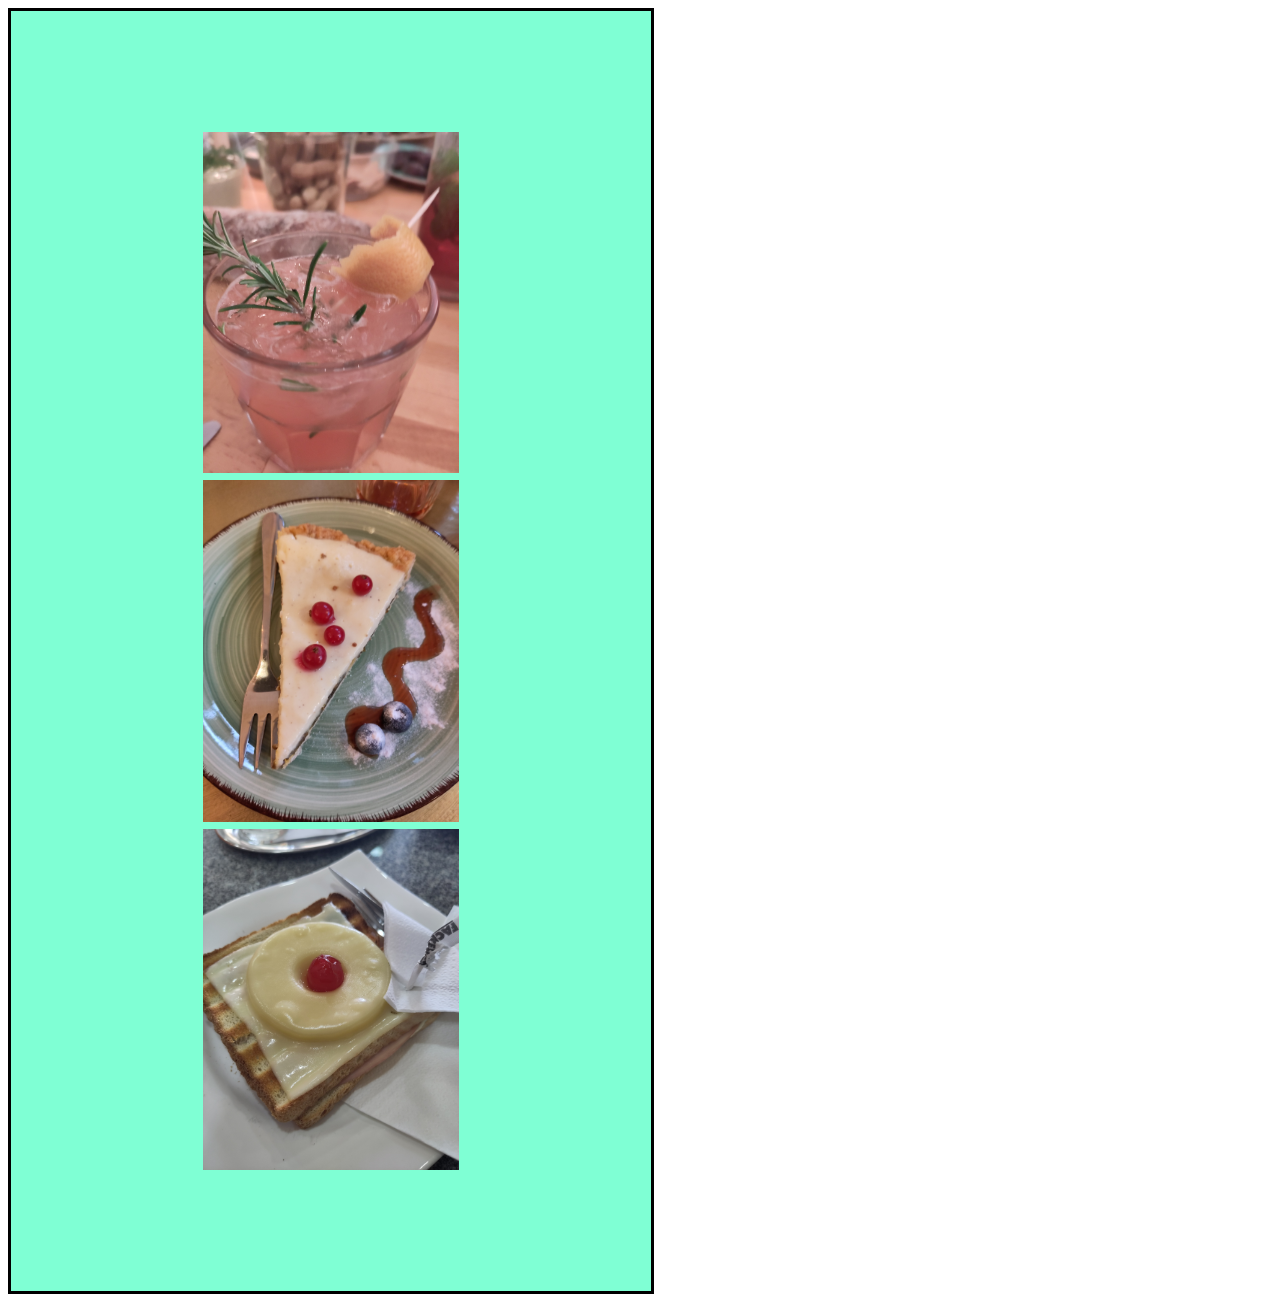
<file: Flexbox/index.html>
<!DOCTYPE html>
<html lang="en">
<head>
    <meta charset="UTF-8">
    <meta http-equiv="X-UA-Compatible" content="IE=edge">
    <meta name="viewport" content="width=device-width, initial-scale=1.0">
    <title>Document</title>
    <link rel="stylesheet" href="style.css">
</head>
<body>
    <div class="app">
        <div>
            <img class="img" src="img/drink.jpg">
        </div>
        <div>
            <img class="img" src="img/kuchen.jpg">
    </div>
    <img class="img" src="img/IMG_20221230_111716.jpg">
</div>

</body>
</html>
</file>
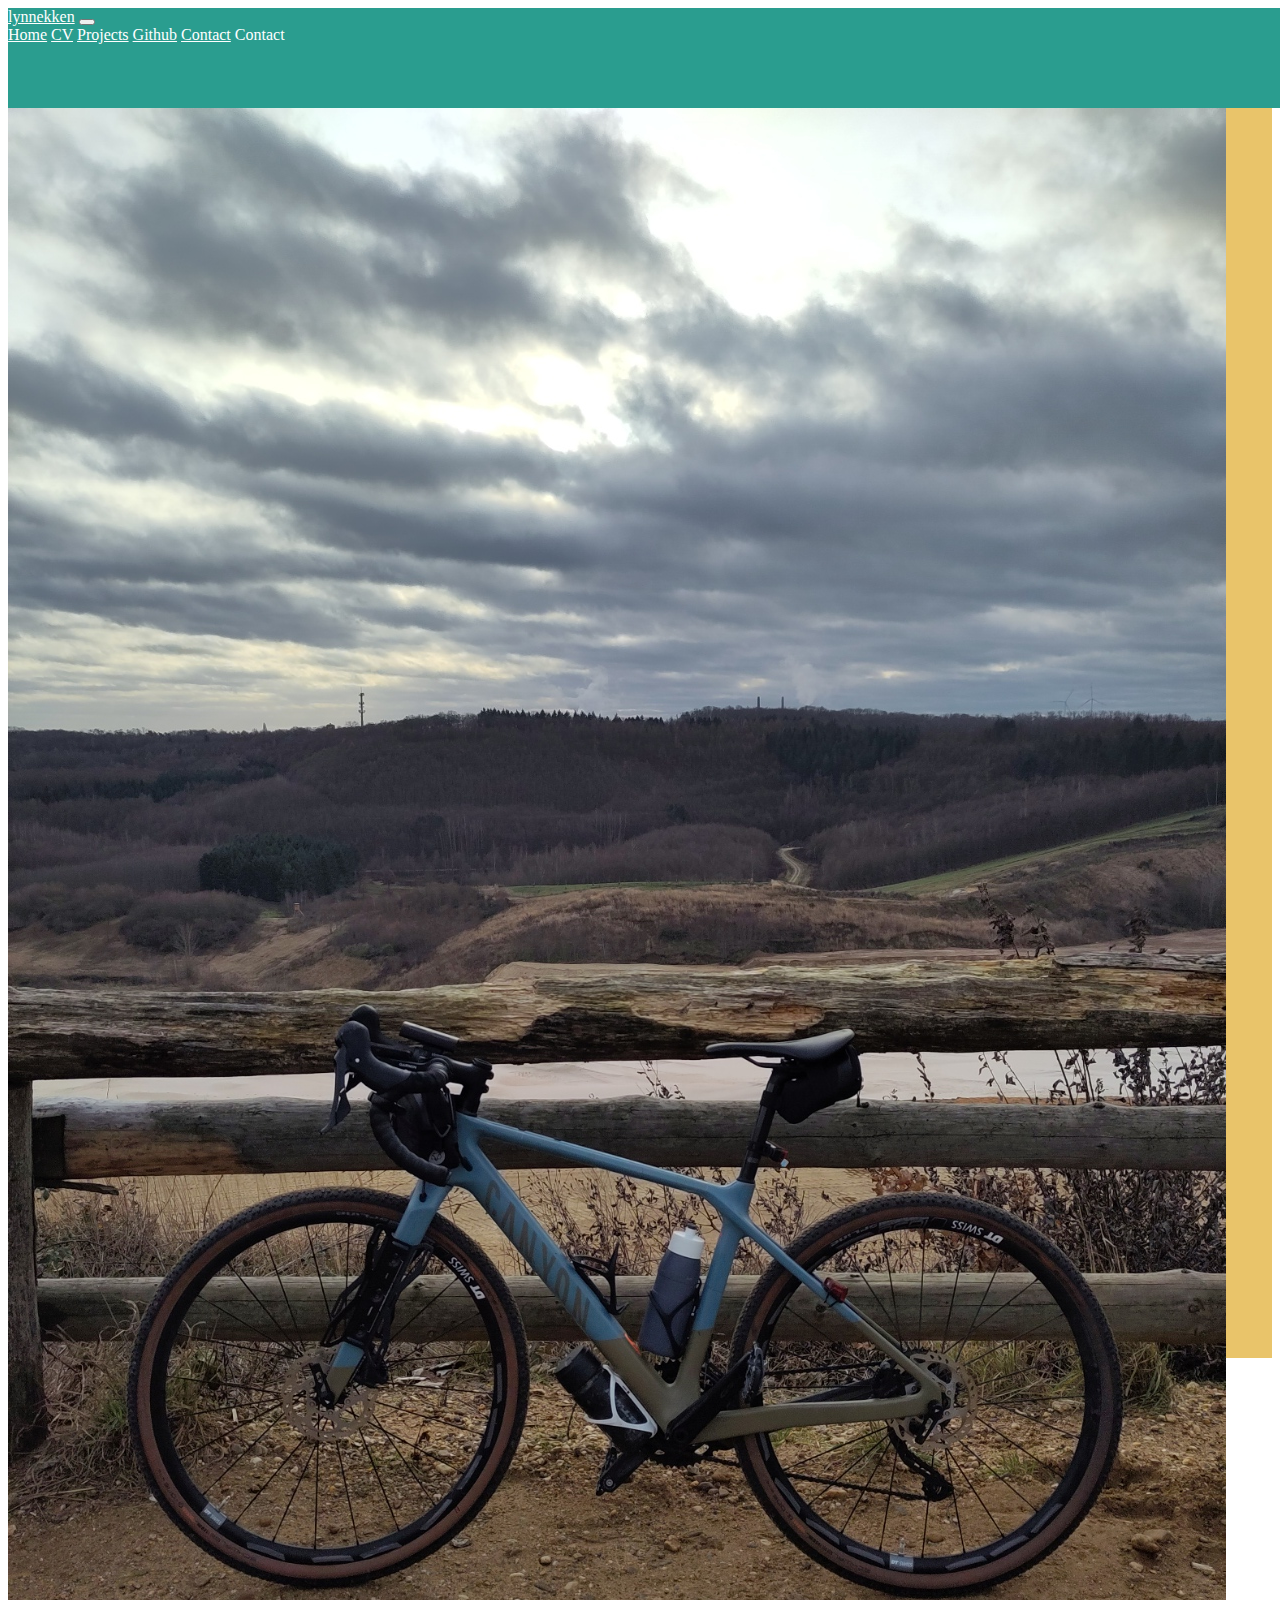
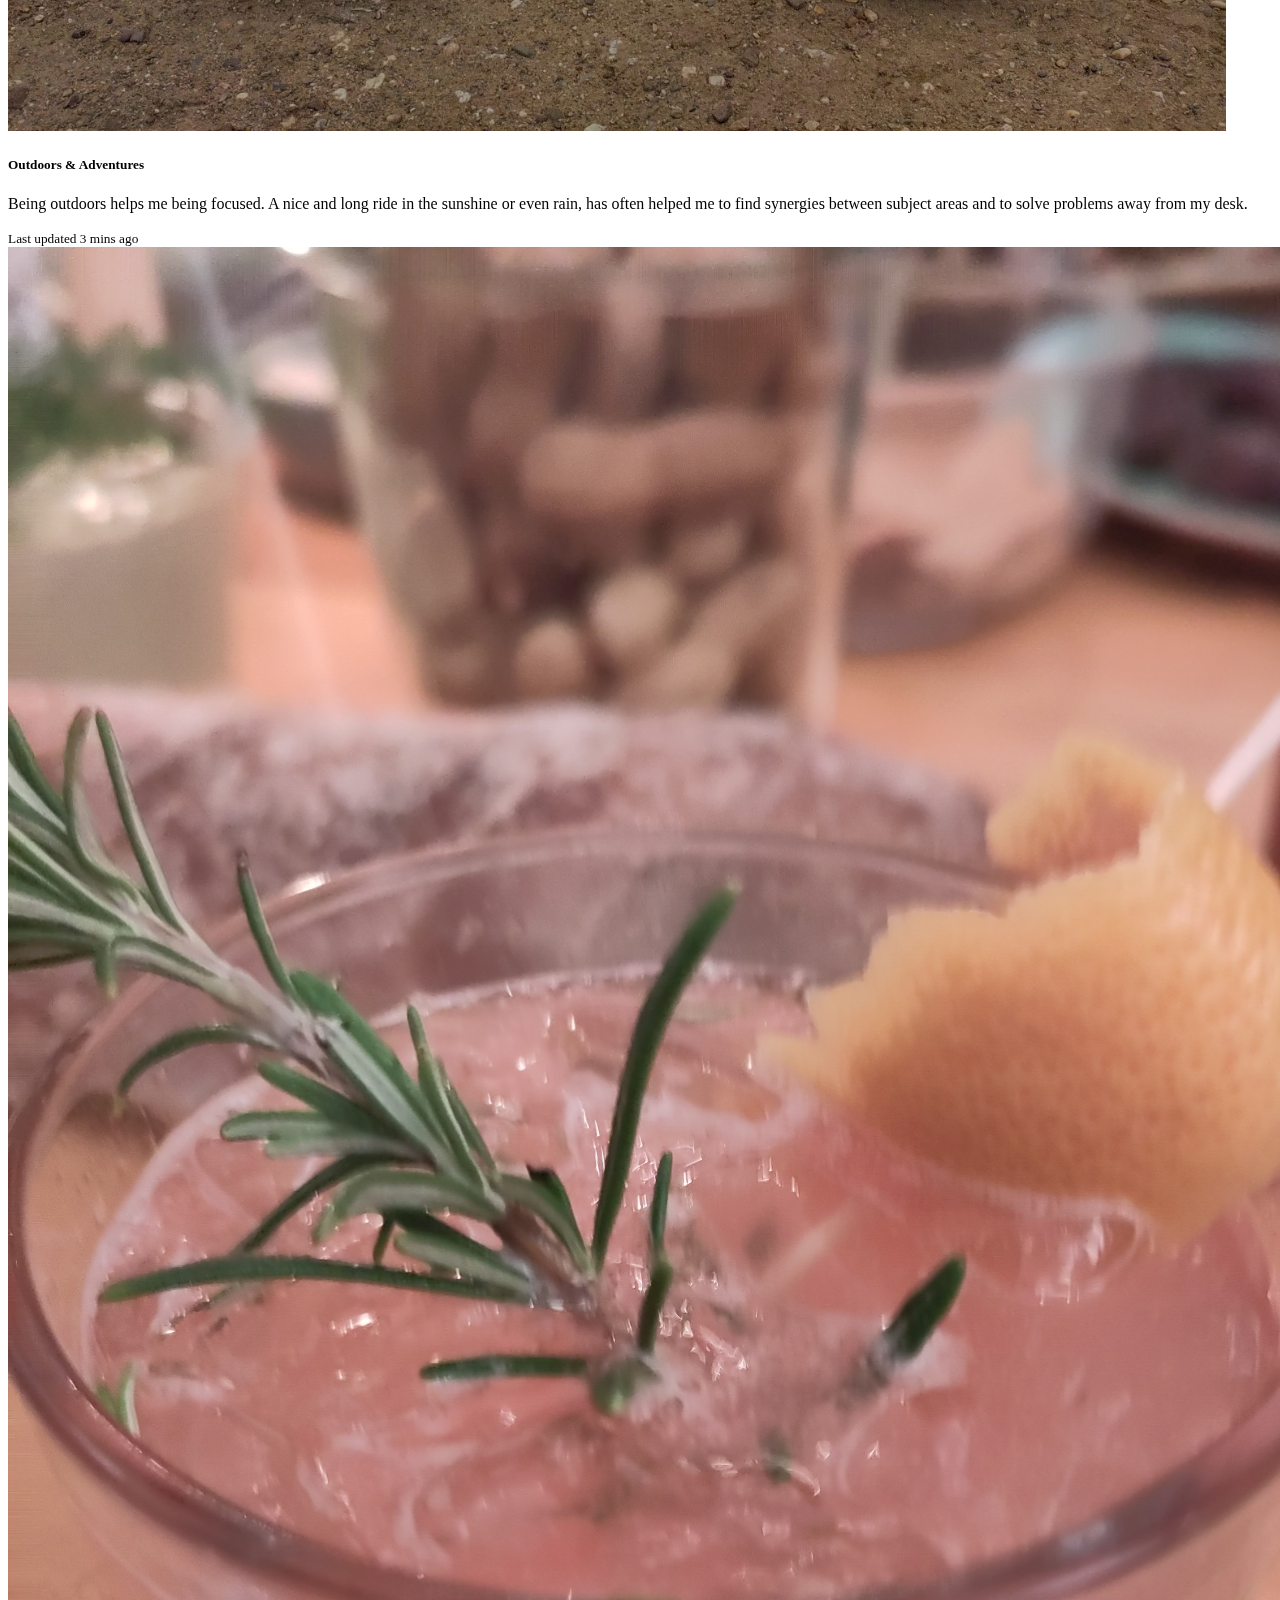
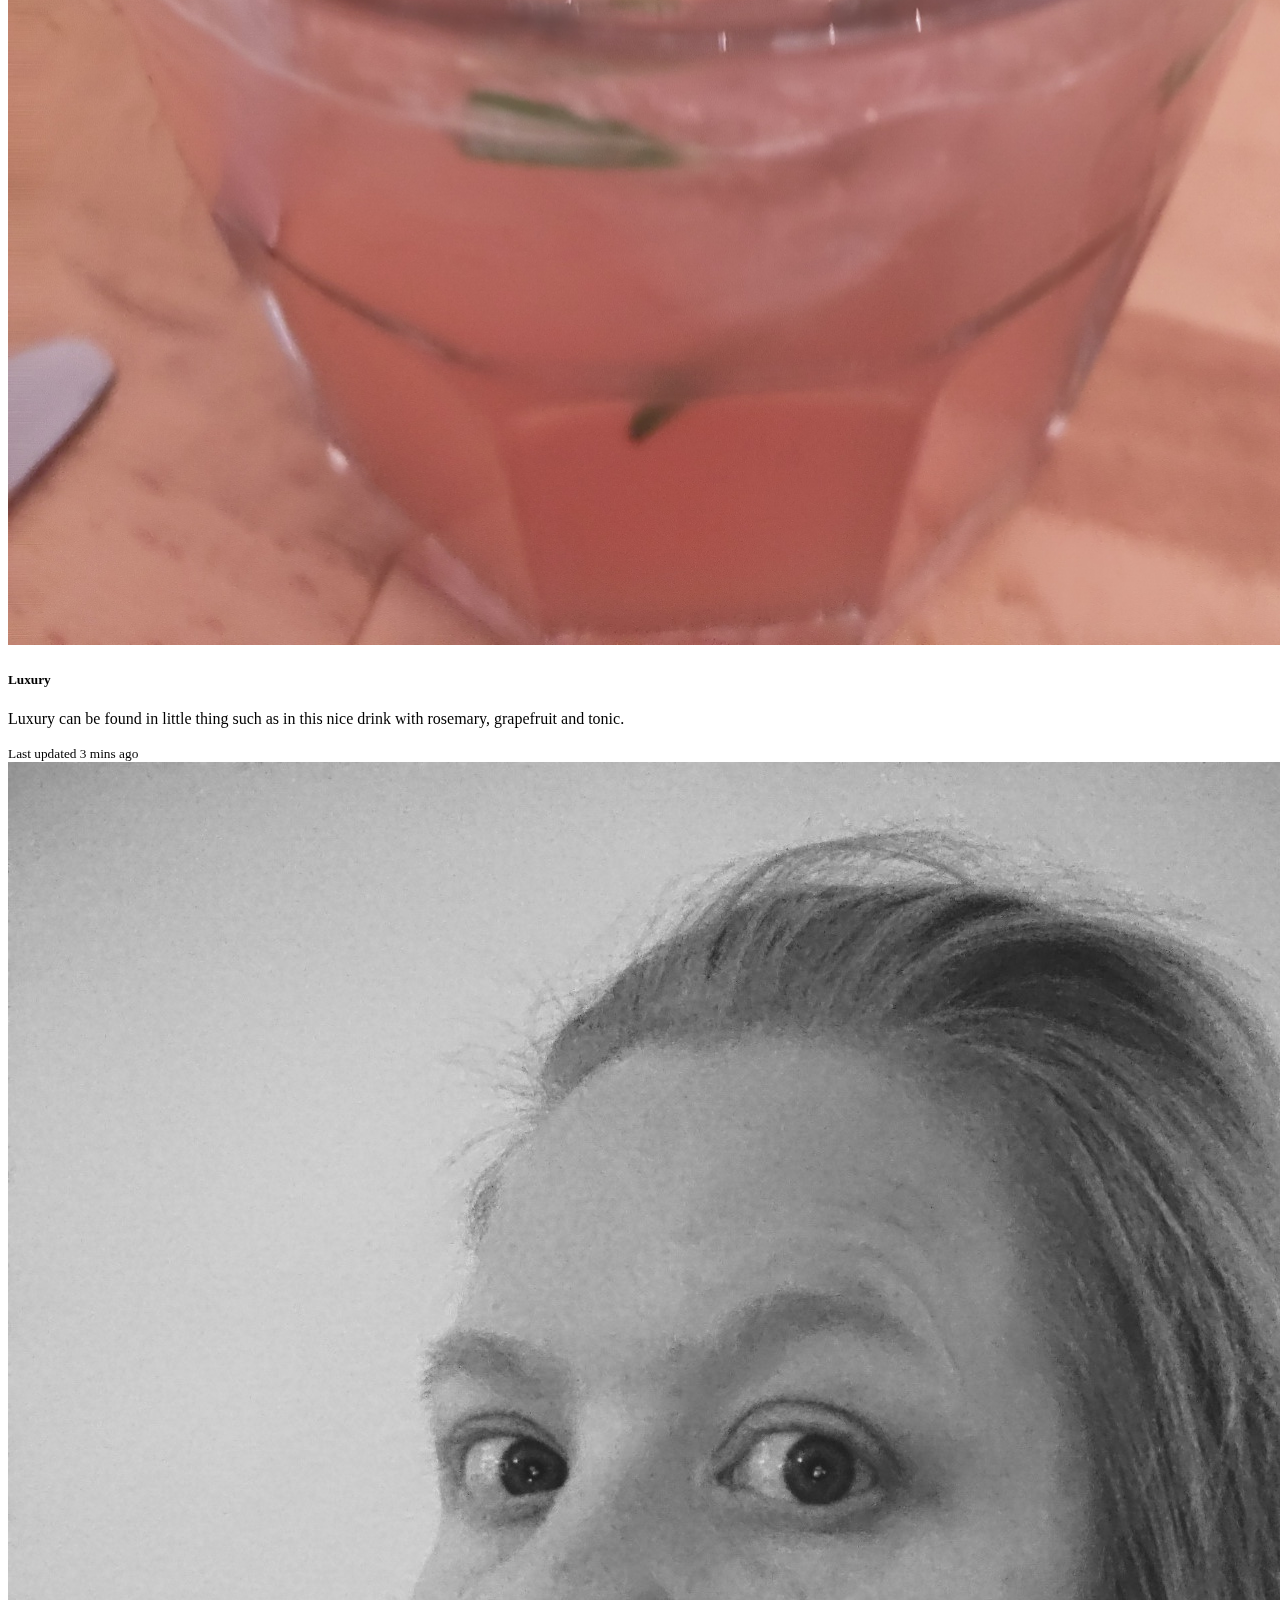
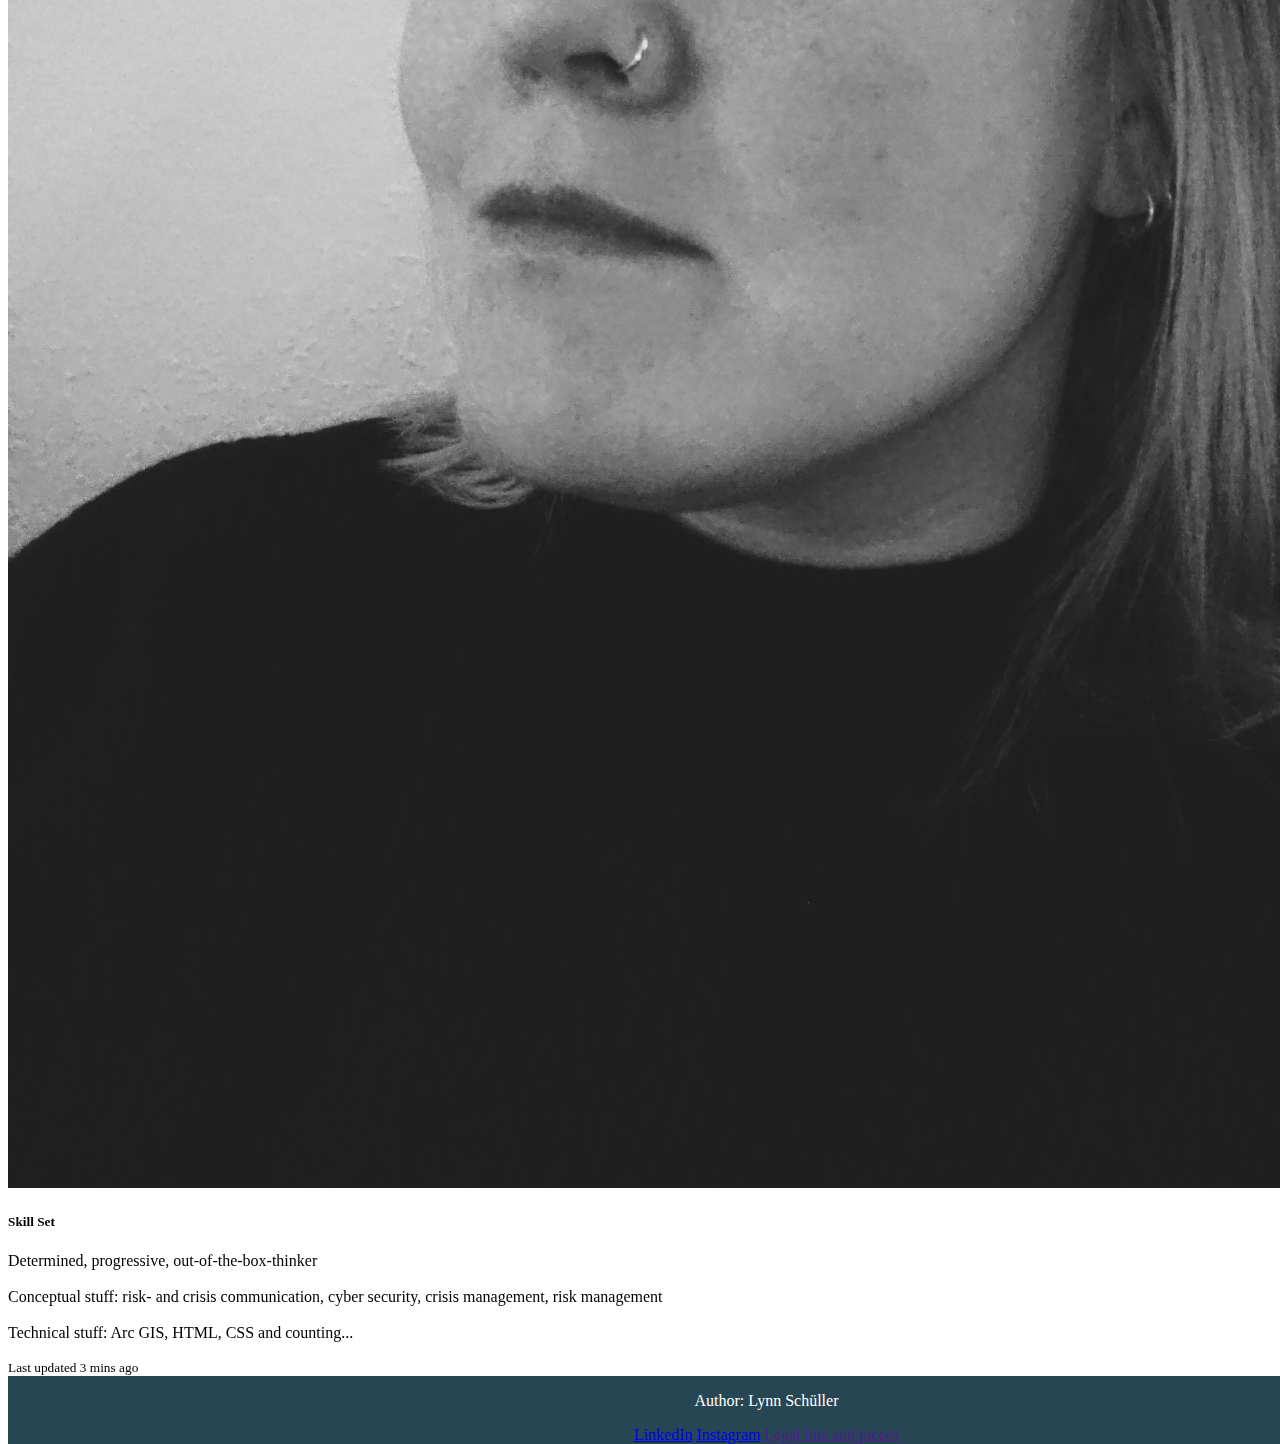
<file: Zusatz - Eine eigene Seite/index.html>
<!doctype html>
<html lang="en">
  <head>
    <meta charset="utf-8">
    <meta name="viewport" content="width=device-width, initial-scale=1">
    <title>Lynn Schüller</title>
    <link href="https://cdn.jsdelivr.net/npm/bootstrap@5.3.0-alpha1/dist/css/bootstrap.min.css" rel="stylesheet" integrity="sha384-GLhlTQ8iRABdZLl6O3oVMWSktQOp6b7In1Zl3/Jr59b6EGGoI1aFkw7cmDA6j6gD" crossorigin="anonymous">
    <link rel="stylesheet" href="style.css">
  </head>
  <body>
    <div class="container">
      <div class="navigation">
      <nav class="navbar navbar-expand-lg     bg-body-tertiary">
        <div class="container-fluid">
          <a class="navbar-brand" href="#">lynnekken</a>
          <button class="navbar-toggler" type="button" data-bs-toggle="collapse" data-bs-target="#navbarNavAltMarkup" aria-controls="navbarNavAltMarkup" aria-expanded="false" aria-label="Toggle navigation">
            <span class="navbar-toggler-icon"></span>
          </button>
          <div class="collapse navbar-collapse" id="navbarNavAltMarkup">
            <div class="navbar-nav">
              <a class="nav-link active" aria-current="page" href="#">Home</a>
              <a class="nav-link" href="#">CV</a>
              <a class="nav-link" href="#">Projects</a>
              <a class="nav-link" href="#">Github</a>
              <a class="nav-link" href="#">Contact</a>
              <a class="nav-link">Contact</a>
           </div>
          </div>
        </div>
      </nav>
    </div>
    
    
    <div class="card-group">
      <div class="card">
        <img src="img/rad.jpg" class="card-img-top" alt="Bike">
        <div class="card-body">
          <h5 class="card-title">Outdoors & Adventures</h5>
          <p class="card-text">Being outdoors helps me being focused. A nice and long ride in the sunshine or even rain, has often helped me to find synergies between subject areas and to solve problems away from my desk. </p>
        </div>
        <div class="card-footer">
          <small class="text-muted">Last updated 3 mins ago</small>
        </div>
      </div>
      <div class="card">
        <img src="img/drink.jpg" class="card-img-top" alt="Drink">
        <div class="card-body">
          <h5 class="card-title">Luxury</h5>
          <p class="card-text">Luxury can be found in little thing such as in this nice  drink with rosemary, grapefruit and tonic.</p>
        </div>
        <div class="card-footer">
          <small class="text-muted">Last updated 3 mins ago</small>
        </div>
      </div>
      <div class="card">
        <img src="img/Selfie bw1.jpg" class="card-img-top" alt="Selfie">
        <div class="card-body">
          <h5 class="card-title">Skill Set</h5>
          <p class="card-text">Determined, progressive, out-of-the-box-thinker <br><br> Conceptual stuff: risk- and crisis communication, cyber security, crisis management, risk management <br> <br>
            Technical stuff: Arc GIS, HTML, CSS and counting... 
          </p>
        </div>
        <div class="card-footer">
          <small class="text-muted">Last updated 3 mins ago</small>
        </div>
      </div>
    </div>
    <div class="footer">
      <footer>
        <p>Author: Lynn Schüller</p>
        <a href="https://www.linkedin.com/in/lynn-schüller-1b8b12115">LinkedIn</a>
        <a href="https://www.instagram.com/lynnekken">Instagram</a>
        <a href="">Legal bits and pieces</a>
      </footer>


    </div>








    </div>
    

    <script src="https://cdn.jsdelivr.net/npm/bootstrap@5.3.0-alpha1/dist/js/bootstrap.bundle.min.js" integrity="sha384-w76AqPfDkMBDXo30jS1Sgez6pr3x5MlQ1ZAGC+nuZB+EYdgRZgiwxhTBTkF7CXvN" crossorigin="anonymous"></script>
  </body>
</html>
</file>
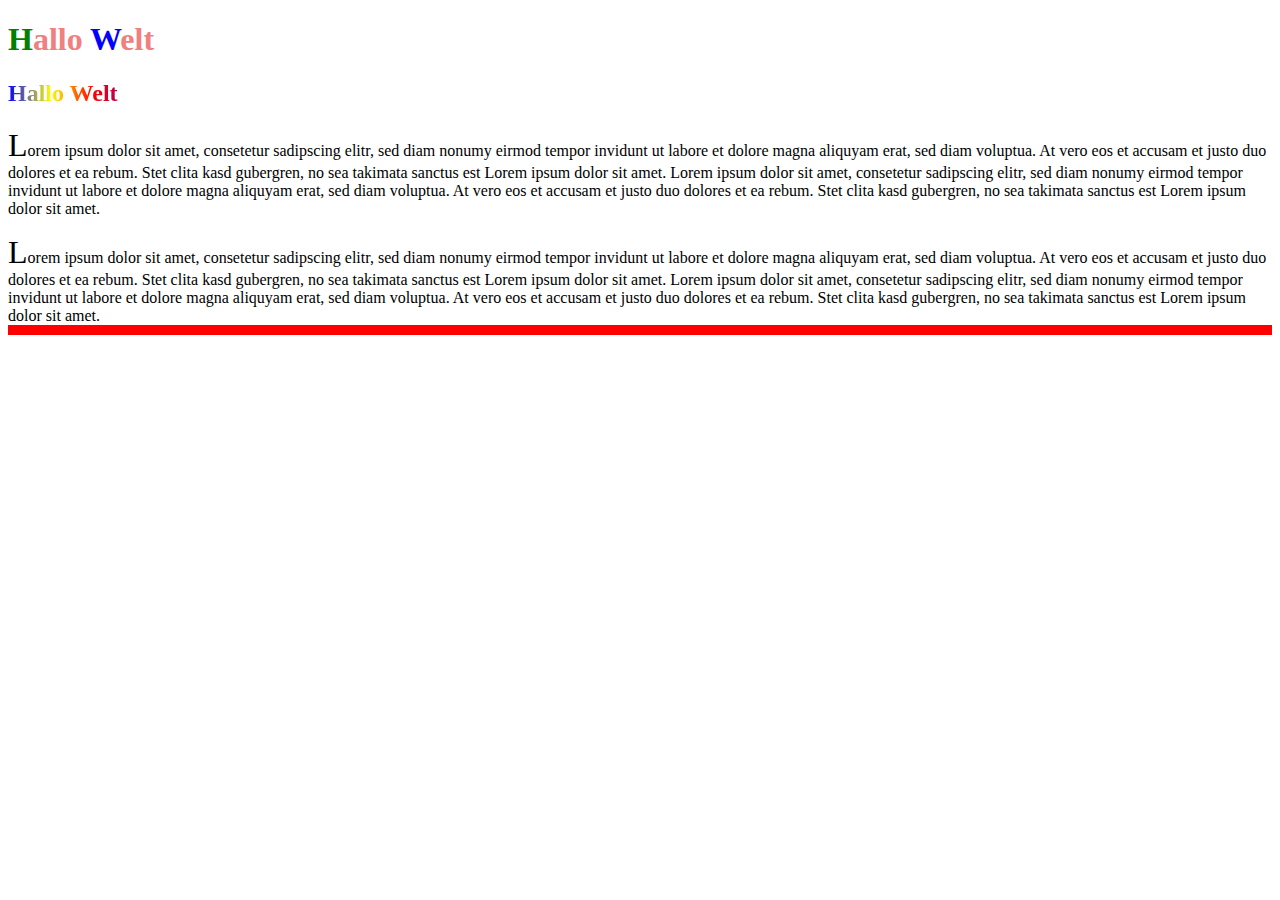
<file: 02 - CSS-HTML/Aufgabe 1 - Einfaches CSS/index.html>
<!DOCTYPE html>
<html lang="en">
<head>
    <meta charset="UTF-8">
    <meta http-equiv="X-UA-Compatible" content="IE=edge">
    <meta name="viewport" content="width=device-width, initial-scale=1.0">
    <title>Document</title>
    <link rel="stylesheet" href="style.css">
</head>
<body>
  <!-- Aufgabe 1.1 -->
  <h1 class="first-heading"><span class="first-heading-span">H</span>allo <span class="first-heading-span2">W</span>elt</h1>
  <!-- Aufgabe 1.2 -->
  <h2 class="second-heading">Hallo Welt</h2>
  <!-- Aufgabe 1.3/1.4 -->
  <p class="paragraph-one">
    Lorem ipsum dolor sit amet, consetetur sadipscing elitr, sed diam nonumy eirmod tempor invidunt ut labore et dolore magna aliquyam erat, sed diam voluptua. At vero eos et accusam et justo duo dolores et ea rebum. Stet clita kasd gubergren, no sea takimata sanctus est Lorem ipsum dolor sit amet. Lorem ipsum dolor sit amet, consetetur sadipscing elitr, sed diam nonumy eirmod tempor invidunt ut labore et dolore magna aliquyam erat, sed diam voluptua. At vero eos et accusam et justo duo dolores et ea rebum. Stet clita kasd gubergren, no sea takimata sanctus est Lorem ipsum dolor sit amet.
  </p>
  <p class="paragraph-two">
    Lorem ipsum dolor sit amet, consetetur sadipscing elitr, sed diam nonumy eirmod tempor invidunt ut labore et dolore magna aliquyam erat, sed diam voluptua. At vero eos et accusam et justo duo dolores et ea rebum. Stet clita kasd gubergren, no sea takimata sanctus est Lorem ipsum dolor sit amet. Lorem ipsum dolor sit amet, consetetur sadipscing elitr, sed diam nonumy eirmod tempor invidunt ut labore et dolore magna aliquyam erat, sed diam voluptua. At vero eos et accusam et justo duo dolores et ea rebum. Stet clita kasd gubergren, no sea takimata sanctus est Lorem ipsum dolor sit amet.
  </p>
</body>
</html>
</file>
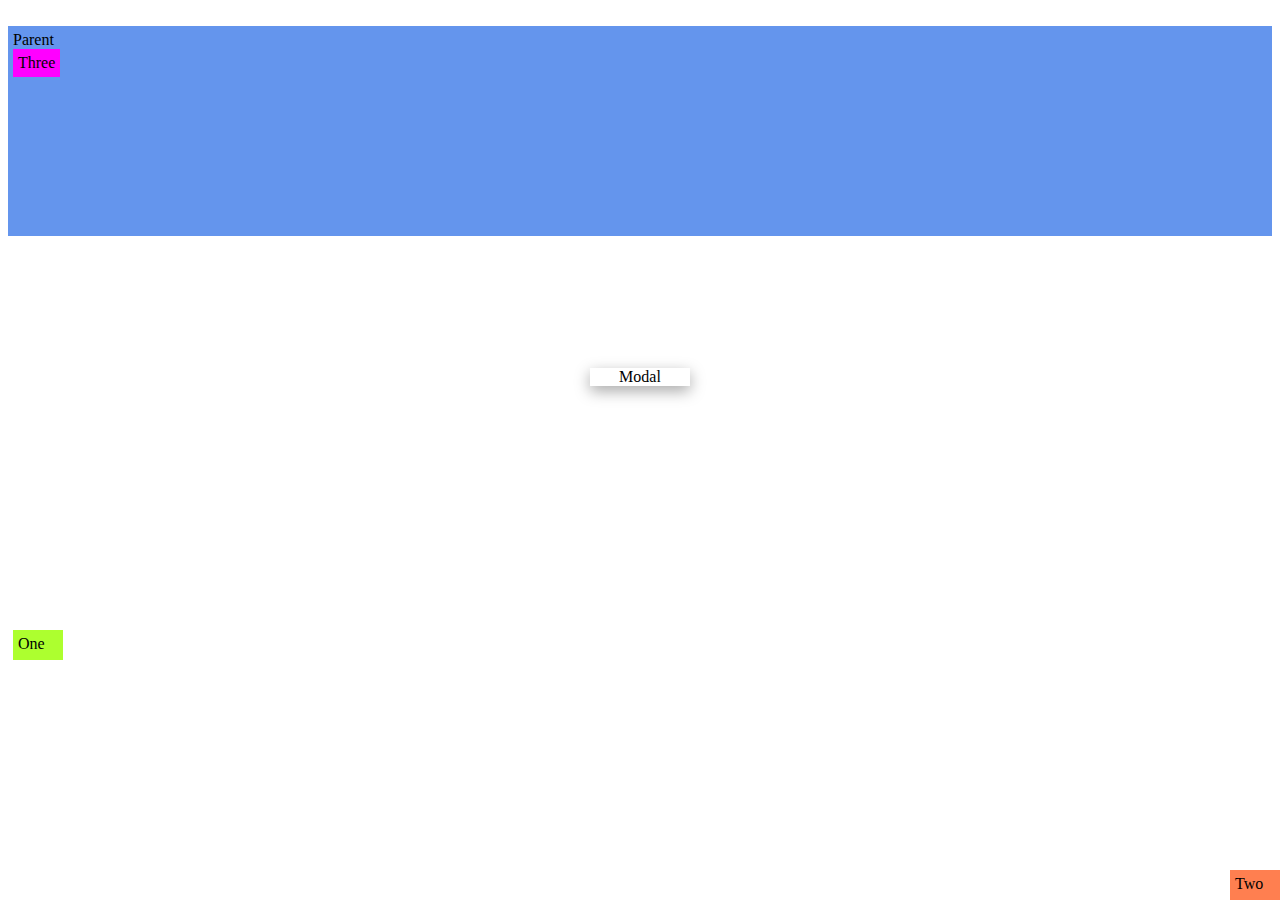
<file: 02 - CSS-HTML/Aufgabe 2 - Position/index.html>
<!DOCTYPE html>
<html lang="en">
<head>
    <meta charset="UTF-8">
    <meta http-equiv="X-UA-Compatible" content="IE=edge">
    <meta name="viewport" content="width=device-width, initial-scale=1.0">
    <title>Document</title>
    <link rel="stylesheet" href="style.css">
</head>
<body>
    <div class="modal">Modal</div>
    <div class="parent">
        Parent
        <div class="child-one child">One</div>
        <div class="child-two child">Two</div>
        <div class="child-three child">Three</div>
    </div>
</body>
</html>
</file>
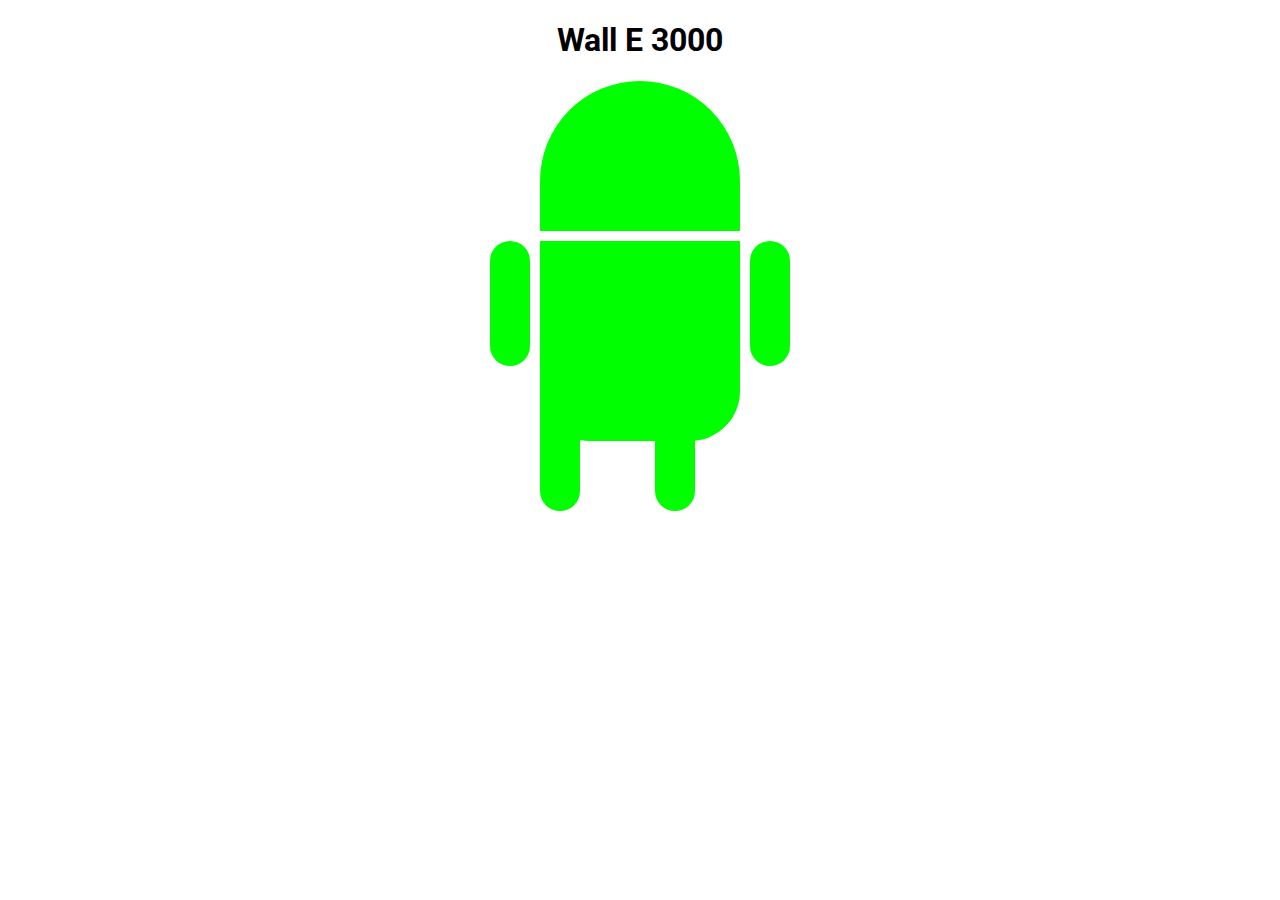
<file: 02 - CSS-HTML/Aufgabe 4 - Robotfriend/index.html>
<!DOCTYPE html>
<html>
<head>
	<title>RoboPage</title>
	<link rel="stylesheet" type="text/css" href="style.css">
	<link href="https://fonts.googleapis.com/css?family=Roboto" rel="stylesheet">
</head>
<body>
	<h1>Wall E 3000</h1>
	<div class="robots">
		<div class="android"> 
			<div class="head"> 
				<div class="eyes"> 
					<div class="left_eye"></div> 
					<div class="right_eye"></div>
				</div> 
			</div> 
			<div class="upper_body"> 
				<div class="left_arm"></div>
				<div class="torso"></div>
				<div class="right_arm"></div>
			</div> 
			<div class="lower_body"> 
				<div class="right_leg"></div>
				<div class="left_leg"></div> 
			</div> 
		</div>
	</div>
</body>
</html>
</file>
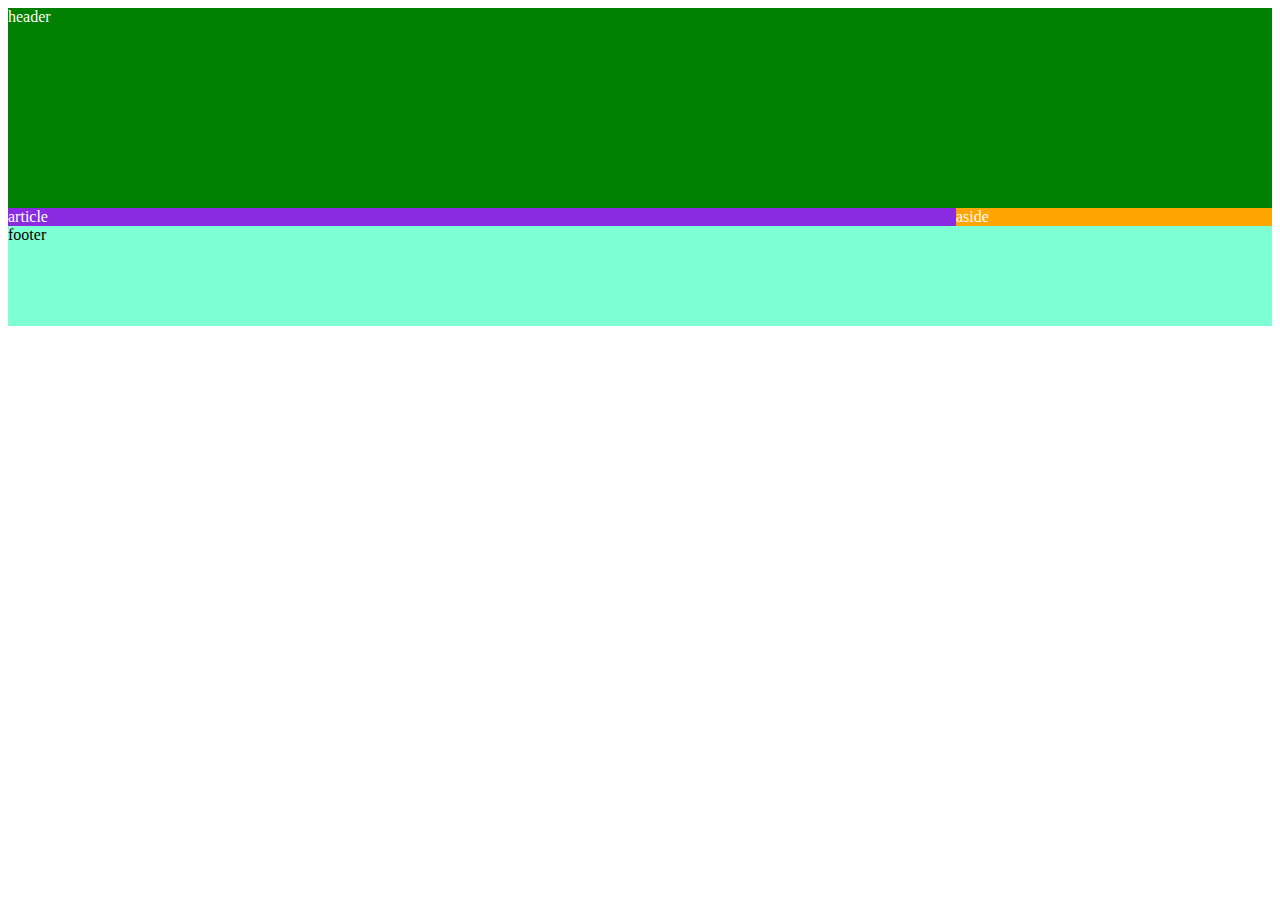
<file: 02 - CSS-HTML/Aufgabe 6 - Grid/index.html>
<!DOCTYPE html>
<html lang="en">
<head>
    <meta charset="UTF-8">
    <meta http-equiv="X-UA-Compatible" content="IE=edge">
    <meta name="viewport" content="width=device-width, initial-scale=1.0">
    <title>Grid Layout</title>
    <link rel="stylesheet" href="style.css">
</head>
<body>
    <div class="container">
    <div class="header">header</div>
    <div class="main">article</div>
    <div class="sidebar">aside</div> 
    <div class="footer">footer</div> 
</body>
</html>
</file>
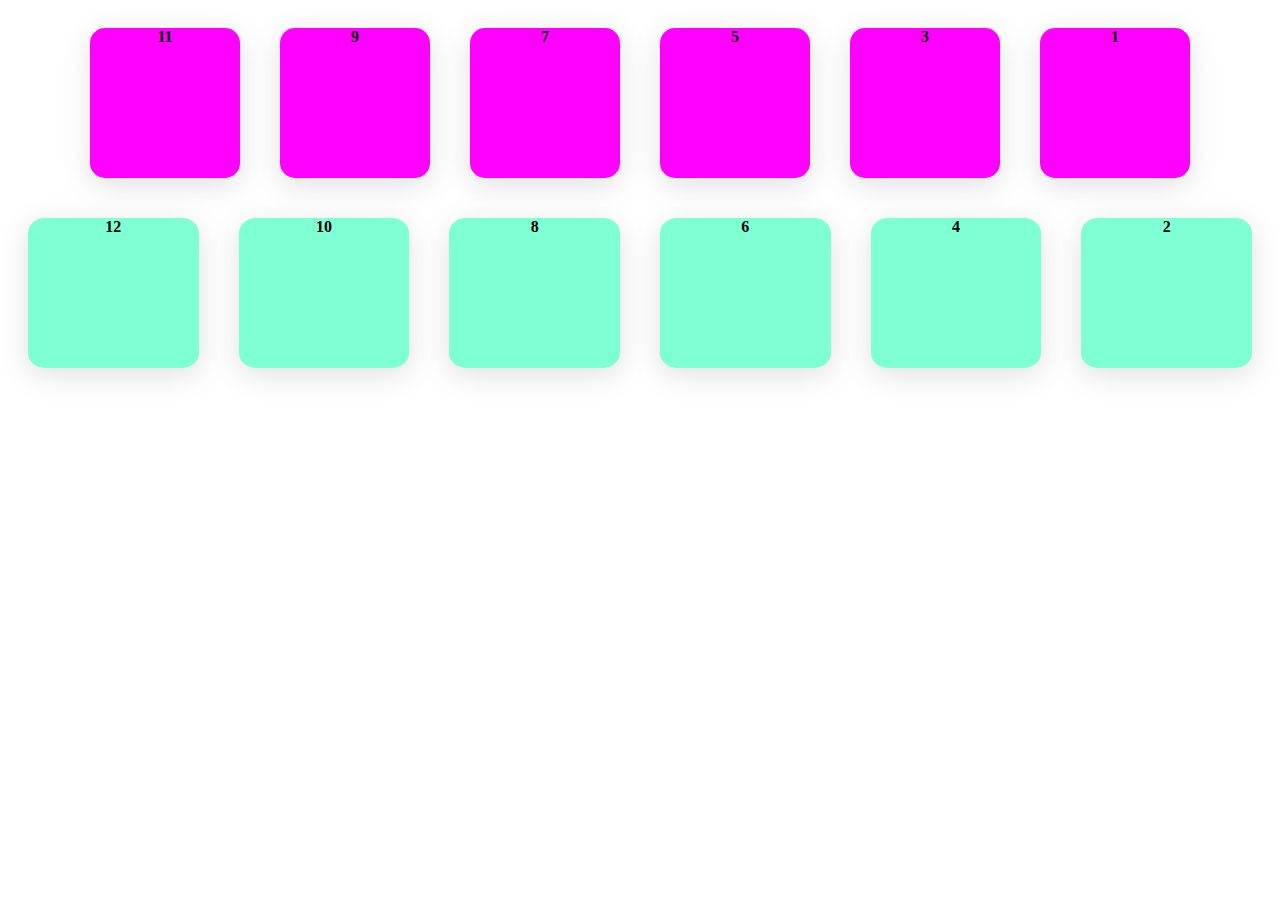
<file: 02 - CSS-HTML/Aufgabe 7.1 - Flexbox/index.html>
<!-- An der HTML Datei sind keine Änderungen erforderlich! -->

<!DOCTYPE html>
<html lang="en">
<head>
    <meta charset="UTF-8">
    <meta http-equiv="X-UA-Compatible" content="IE=edge">
    <meta name="viewport" content="width=device-width, initial-scale=1.0">
    <title>Flexbox</title>
    <link rel="stylesheet" href="style.css">
    
</head>
<body>
    <div class="parent">
        <div><span>1</span></div>
        <div><span>2</span></div>
        <div><span>3</span></div>
        <div><span>4</span></div>
        <div><span>5</span></div>
        <div><span>6</span></div>
        <div><span>7</span></div>
        <div><span>8</span></div>
        <div><span>9</span></div>
        <div><span>10</span></div>
        <div><span>11</span></div>
        <div><span>12</span></div>
    </div>
</body>
</html>
</file>
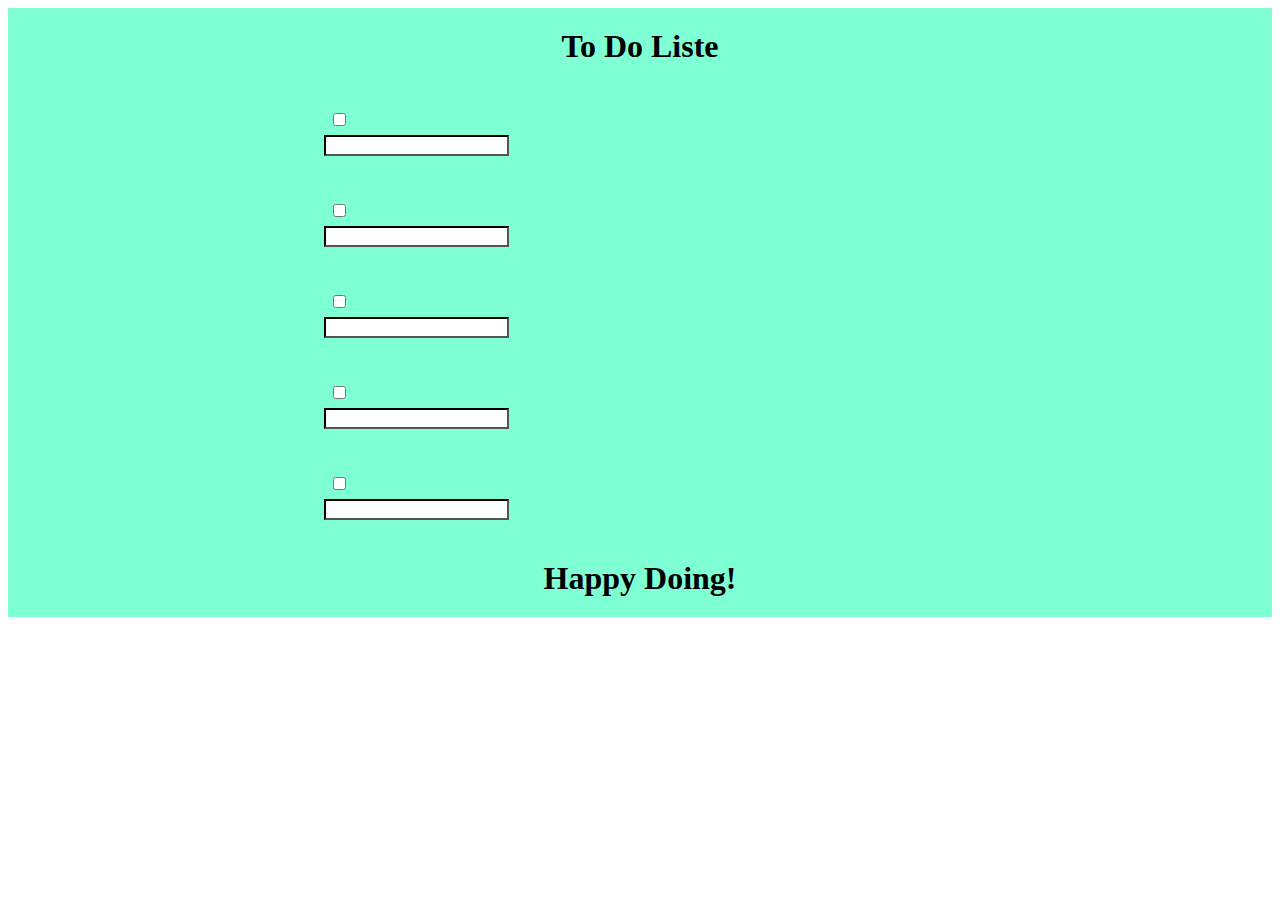
<file: 02 - CSS-HTML/Aufgabe 8 - Todo - App/index.html>
<!doctype html>
<html lang="en">
  <head>
    <meta charset="utf-8">
    <meta name="viewport" content="width=device-width, initial-scale=1">
    <title>Bootstrap demo</title>
    <link href="https://cdn.jsdelivr.net/npm/bootstrap@5.3.0-alpha1/dist/css/bootstrap.min.css" rel="stylesheet" integrity="sha384-GLhlTQ8iRABdZLl6O3oVMWSktQOp6b7In1Zl3/Jr59b6EGGoI1aFkw7cmDA6j6gD" crossorigin="anonymous">
    <link rel="stylesheet" href="style.css">
  </head>

  <body>
    <div class="container">
    <h1 class="header">To Do Liste</h1>
    <div class="input-group mb-3">
        <div class="input-group-prepend">
          <div class="input-group-text">
            <input type="checkbox" aria-label="Checkbox for following text input">
          </div>
        </div>
        <input type="text" class="form-control" aria-label="Text input with checkbox">
      </div>
      
      <div class="input-group mb-3">
        <div class="input-group-prepend">
          <div class="input-group-text">
            <input type="checkbox" aria-label="Checkbox for following text input">
          </div>
        </div>
        <input type="text" class="form-control" aria-label="Text input with checkbox">
      </div>

      <div class="input-group mb-3">
        <div class="input-group-prepend">
          <div class="input-group-text">
            <input type="checkbox" aria-label="Checkbox for following text input">
          </div>
        </div>
        <input type="text" class="form-control" aria-label="Text input with checkbox">
      </div>

      <div class="input-group mb-3">
        <div class="input-group-prepend">
          <div class="input-group-text">
            <input type="checkbox" aria-label="Checkbox for following text input">
          </div>
        </div>
        <input type="text" class="form-control" aria-label="Text input with checkbox">
      </div>

      <div class="input-group mb-3">
        <div class="input-group-prepend">
          <div class="input-group-text">
            <input type="checkbox" aria-label="Checkbox for following text input">
          </div>
        </div>
        <input type="text" class="form-control" aria-label="Text input with checkbox">
      </div>
      <h1 class="header">Happy Doing!</h1>
    </div>


    <script src="https://cdn.jsdelivr.net/npm/bootstrap@5.3.0-alpha1/dist/js/bootstrap.bundle.min.js" integrity="sha384-w76AqPfDkMBDXo30jS1Sgez6pr3x5MlQ1ZAGC+nuZB+EYdgRZgiwxhTBTkF7CXvN" crossorigin="anonymous"></script>
  </body>
</html>
</file>
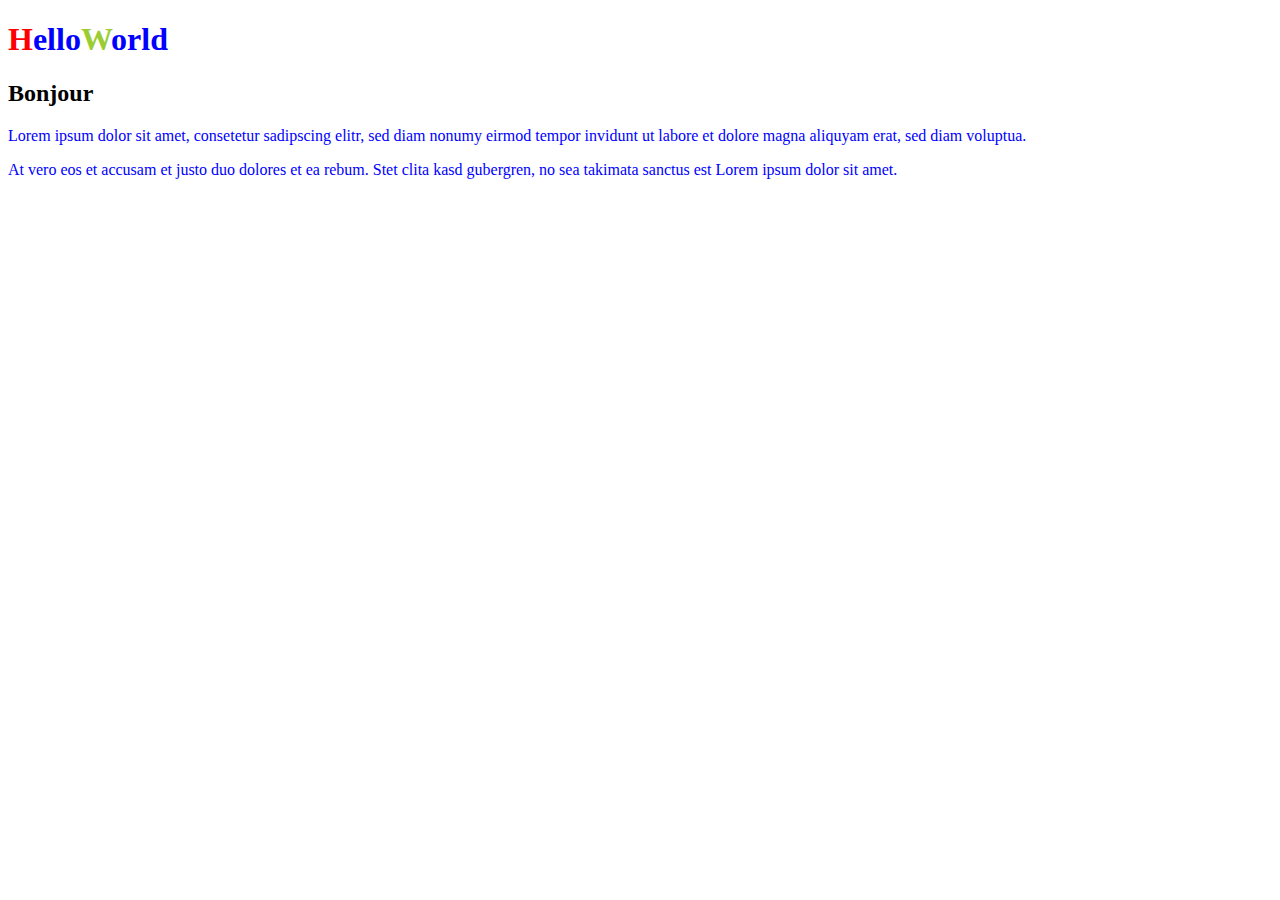
<file: 02-09/Aufgabe 1.1/index.html>
<!DOCTYPE html>
<html lang="en">
<head>
    <meta charset="UTF-8">
    <meta http-equiv="X-UA-Compatible" content="IE=edge">
    <meta name="viewport" content="width=device-width, initial-scale=1.0">
    <link rel="stylesheet" href="style.css">
    <title>Aufgabe 1.1</title>
</head>
<body>
    <h1> <span class="H">H</span><span class="ello">ello</span><span class="W">W</span><span class="orld">orld</span></h1>
 
    <h2 class="textcolor">Bonjour</h2>
    <p>Lorem ipsum dolor sit amet, consetetur sadipscing elitr, sed diam nonumy eirmod tempor invidunt ut labore et dolore magna aliquyam erat, sed diam voluptua.</p>
    <p>At vero eos et accusam et justo duo dolores et ea rebum. Stet clita kasd gubergren, no sea takimata sanctus est Lorem ipsum dolor sit amet. </p>

    
</body>
</html>
</file>
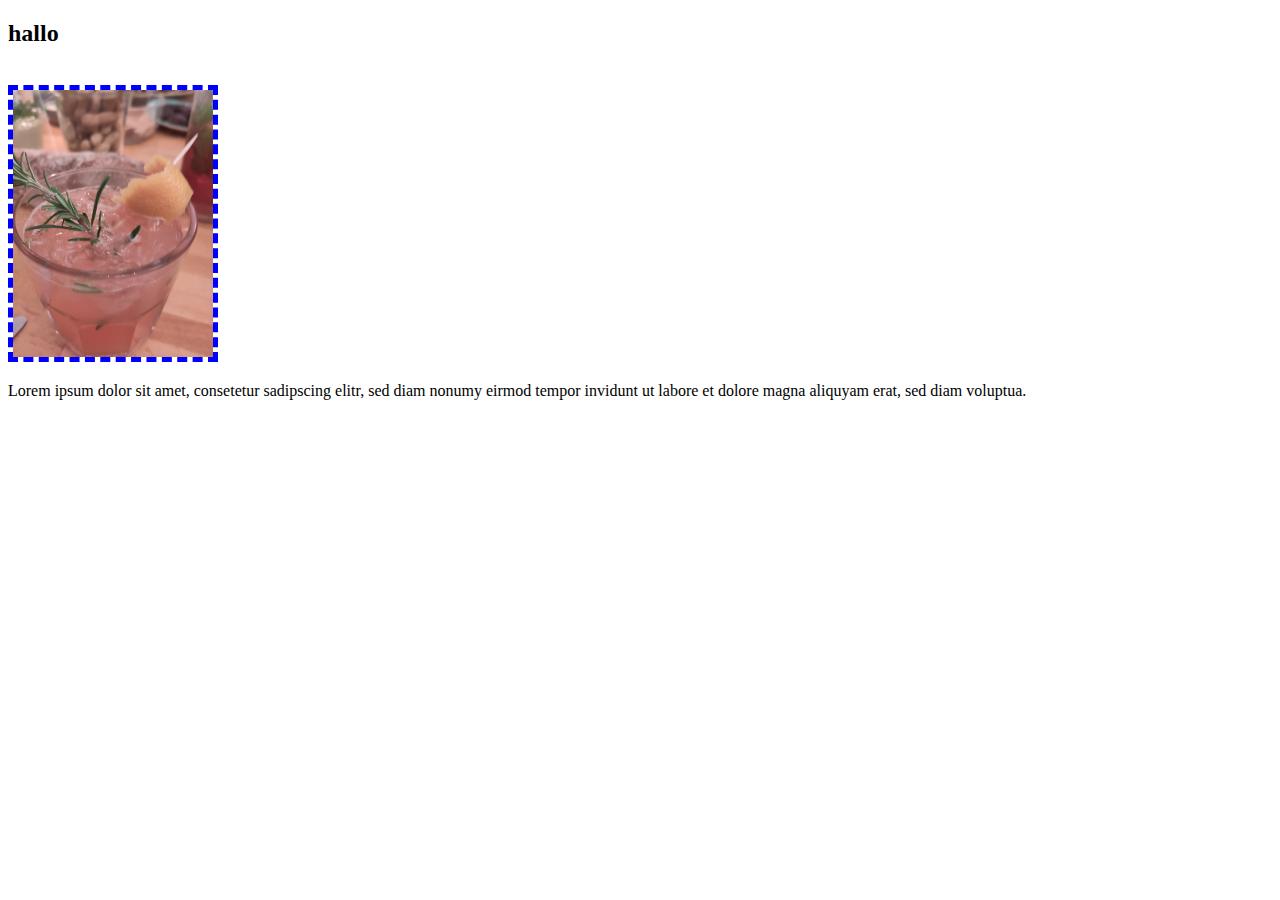
<file: 02-09/Aufgabe 1.2/index.html>
<!DOCTYPE html>
<html lang="en">
<head>
    <meta charset="UTF-8">
    <meta http-equiv="X-UA-Compatible" content="IE=edge">
    <meta name="viewport" content="width=device-width, initial-scale=1.0">
    <title>Document</title>
    <link rel="stylesheet" href="style.css">
</head>
<body>
    <h2>hallo</h2>
    <br>
    <img class="picture" src="img/drink.jpg">
    <p class="text">Lorem ipsum dolor sit amet, consetetur sadipscing elitr, sed diam nonumy eirmod tempor invidunt ut labore et dolore magna aliquyam erat, sed diam voluptua.</p>
</body>
</html>
</file>
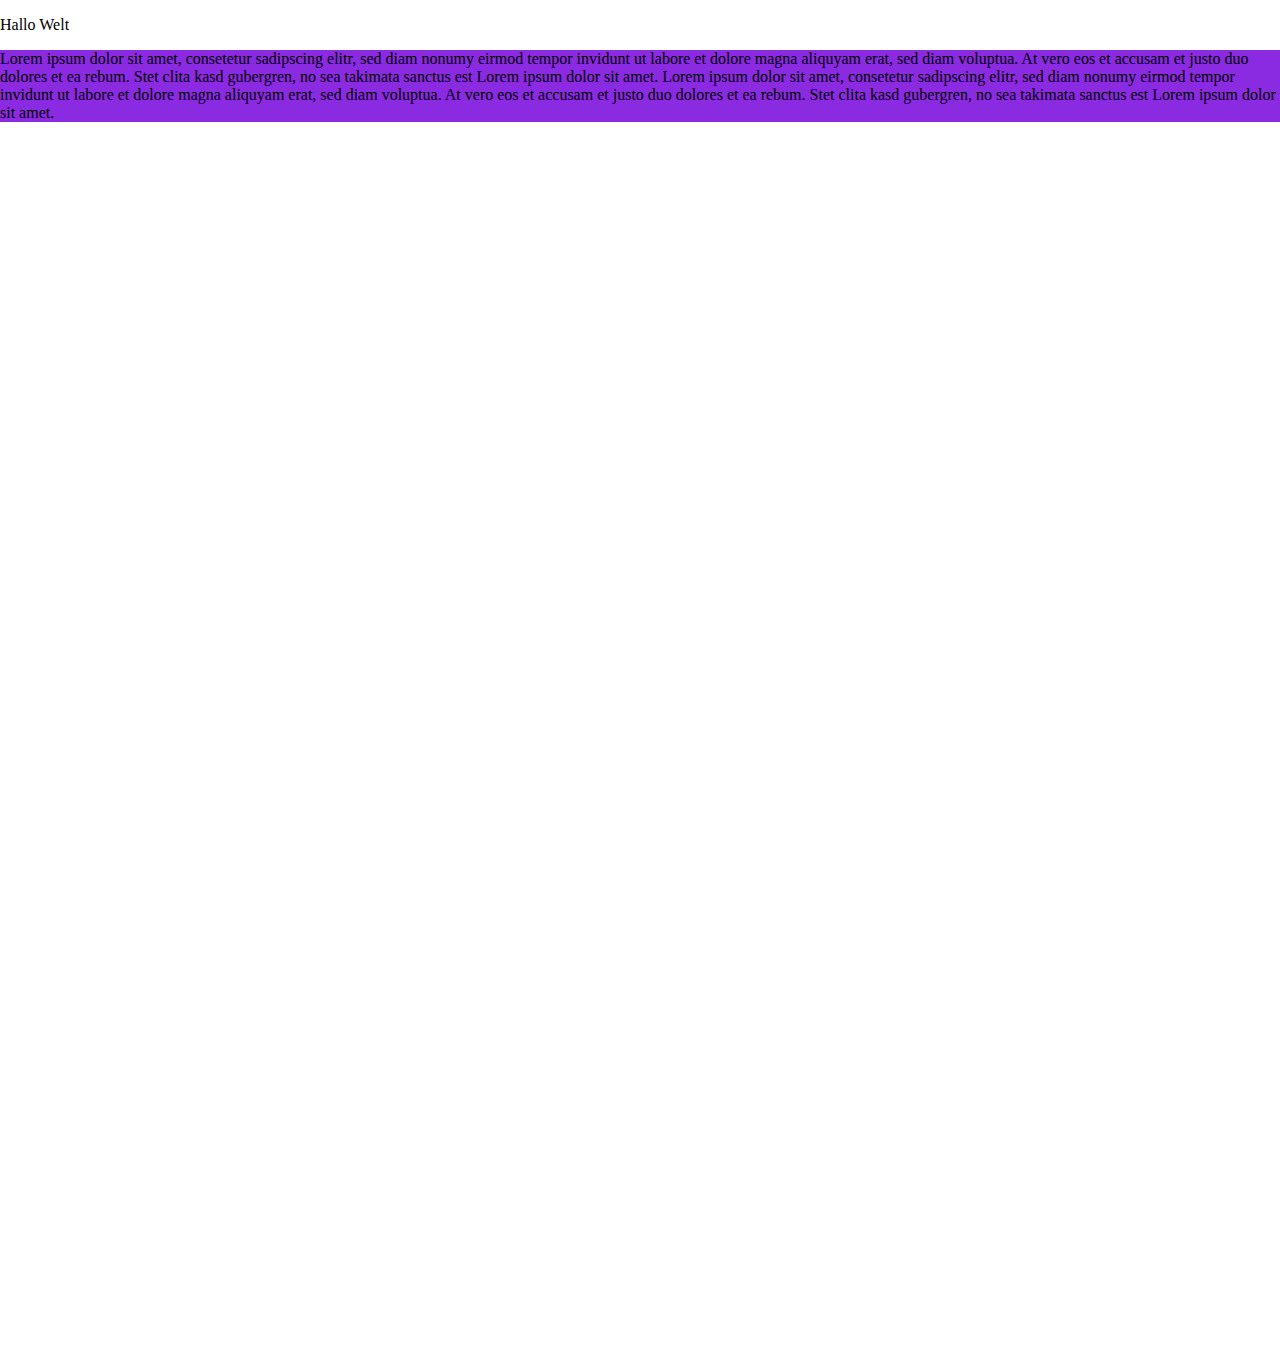
<file: 02-09/test_View/index.html>
<!DOCTYPE html>
<html lang="en">
<head>
    <meta charset="UTF-8">
    <meta http-equiv="X-UA-Compatible" content="IE=edge">
    <meta name="viewport" content="width=device-width, initial-scale=1.0">
    <title>Document</title>
    <link rel="stylesheet" href="style.css">
</head>
<body>
   
    <div class="container">
    </div>
    <p>Hallo Welt</p>
    <div class="text">
        <p>Lorem ipsum dolor sit amet, consetetur sadipscing elitr, sed diam nonumy eirmod tempor invidunt ut labore et dolore magna aliquyam erat, sed diam voluptua. At vero eos et accusam et justo duo dolores et ea rebum. Stet clita kasd gubergren, no sea takimata sanctus est Lorem ipsum dolor sit amet. Lorem ipsum dolor sit amet, consetetur sadipscing elitr, sed diam nonumy eirmod tempor invidunt ut labore et dolore magna aliquyam erat, sed diam voluptua. At vero eos et accusam et justo duo dolores et ea rebum. Stet clita kasd gubergren, no sea takimata sanctus est Lorem ipsum dolor sit amet.</p>
    </div>
</body>
</html>
</file>
<file: Flexbox/style.css>
.app {
    width: 50vw;
    height: 100vw;
    display: flex;
    flex-wrap: wrap;
    flex-direction: column;
    justify-content: center;
    align-items: center;
    border: solid, black, 3px;
    gap: 3px;
    background-color: aquamarine;
}

.img {
    width: 20vw;
    height: auto;
}
</file>
<file: Zusatz - Eine eigene Seite/style.css>
.container {
    height: 150vh;
    background-color: #E9C46A;
    display: grid;
    
}
.container-fluid {
    background-color: #2A9D8F;
    position: sticky;
    top: 0; 
}
.navigation {
    height: 100px;
    background-color: #2A9D8F;
}

.navbar {
    position: sticky;
    top: 0;
    height: 40px;
    background-color: #2A9D8F; 
}
.nav-link {
    color: white;
}
.navbar-brand {
    color: white;
}
.navbar-nav {
   
}
.card-group {
    gap: 5px;
    height: fit-content;
    position: relative;
}
.footer {
    background-color: #264653;
    color: white;
    text-align: center;
  
    
}
</file>
<file: 02 - CSS-HTML/Aufgabe 1 - Einfaches CSS/style.css>
/* Aufgabe 1.1 */
.first-heading {
  color: lightcoral;
}

.first-heading-span {
  color: green;
}

.first-heading-span2 {
  color: blue;
}

/* Aufgabe 1.2 */
.second-heading {
  width: 10vw;
  background-image:linear-gradient(90deg,blue,yellow,red,purple);
  -webkit-background-clip: text;
  background-clip: text;
  -webkit-text-fill-color: transparent;
}

/* Aufgabe 1.3 */
.paragraph-one::first-letter,.paragraph-two::first-letter {
  font-size: 200%;
}

/* Aufgabe 1.4 */
.paragraph-two::after {
  content:'';
  display: block;
  height: 10px;
  background-color: red;
}
</file>
<file: 02 - CSS-HTML/Aufgabe 2 - Position/style.css>
.parent {
    padding: 5px;
    background-color:cornflowerblue;
    height: 200px;
}

.child-one {
    background-color: greenyellow;
    height: 20px;
    width: 40px;
    position: fixed;
    top: 70%;
}

.child-two {
    background-color:coral;
    height: 20px;
    width: 40px;
    position: absolute;
    right: 0;
    bottom: 0;
}

.child-three {
    background-color:fuchsia;
    position: fixed;
   
}

.child {
    padding: 5px;
}

.modal {
    box-shadow: rgba(0, 0, 0, 0.35) 0px 5px 15px;
    width: 100px;
    background-color: white;
    text-align: center;
    position: relative;
    margin: auto;
    top: 40vh;
    z-index: 1;
}
</file>
<file: 02 - CSS-HTML/Aufgabe 4 - Robotfriend/style.css>
h1 {
	text-align: center;
	font-family: 'Roboto', sans-serif;
}

.robots {
	flex-wrap: wrap;
	display: flex;
	justify-content: center;
	
}

.head, 
.left_arm, 
.torso, 
.right_arm, 
.left_leg, 
.right_leg {
	 background-color: lime;
}
 
.torso:hover 
{
	 -webkit-filter: blur(4px);
	 filter: blur(4px);

}

.head { 
	width: 200px; 
	margin: 0 auto; 
	height: 150px; 
	border-radius: 200px 200px 0 0; 
	margin-bottom: 10px;
	transition: width 0.5s ease-in-out;
} 

.eyes {
	display: flex;
	justify-content: flex-end;
}

.head:hover{
	width: 300px;
}
/* Ergaenze hier die Head-eigenschaft*/

.upper_body { 
	width: 300px; 
	height: 150px;
	display: flex; 
} 

.left_arm, .right_arm { 
	width: 40px; 
	height: 125px;
	border-radius: 100px; 
} 

.left_arm { 
	margin-right: 10px; 
} 

.right_arm { 
	margin-left: 10px; 
} 

.torso { 
	width: 200px; 
	height: 200px;
	border-radius: 0 0 50px 50px; 
} 

.lower_body { 
	width: 200px; 
	height: 200px;

	margin: 0 auto;
	display: flex; 
} 

.left_leg, .right_leg { 
	width: 40px; 
	height: 120px;
	border-radius: 0 0 100px 100px; 
} 

.left_leg { 
	margin-left: 45px; 
} 
.left_leg:hover {
	-webkit-transform: rotate(20deg);
    -moz-transform: rotate(20deg);
    -o-transform: rotate(20deg);
    -ms-transform: rotate(20deg);
    transform: rotate(20deg);
}

/* Ergänze hier die left-leg Eigenschaft*/

.right_leg { 
	
	margin-right: 30px; 
}

.left_eye, .right_eye { 
	width: 20px; 
	height: 20px; 
	border-radius: 15px; 
	background-color: white;  
} 

.left_eye { 

	position: relative; 
	top: 100px; 
	left: 40px; 
} 

.right_eye { 
	position: relative; 
	top: 100px; 
	left: 120px; 
}
</file>
<file: 02 - CSS-HTML/Aufgabe 6 - Grid/style.css>
.container {
    height: 100 vh;
    display: grid;
    grid-template-columns: repeat(4, 25%);
    grid-template-rows: 200px 1fr 100px;
    grid-gap: 5px, red;
}
.header {
   background-color: green;
   color: white;
   grid-column: 1 / 5;
    grid-row: 1 / 2;
}
.main {
    background-color: blueviolet;
    color: white;
    grid-column: 1 / 4;
    grid-row: 2 /3;
}
.sidebar {
    background-color: orange;
    color: white;
    grid-column: 4 / 5;
    grid-row: 2 / 3;
}
.footer {
    background-color: aquamarine;
    grid-column: 1 / 5;
    grid-row: 3 / 4;
}
</file>
<file: 02 - CSS-HTML/Aufgabe 7.1 - Flexbox/style.css>
.body {
    font-family: 'Courier New', Courier, monospace;
    background-color: aqua;
    height: 100vh;
    margin: 0;
}
.parent {
    height: 100%;
    display: flex;
    flex-wrap: wrap;
    flex-direction: row-reverse;
    justify-content: center;
    align-items: center;
}
.parent div {
    box-shadow: rgba(100, 100, 111, 0.2) 0px 7px 29px 0px;
    text-align: center;  
    font-weight: 800;
    width: 150px;
    min-height: 150px;
    background-color: aquamarine;
    border-radius: 10%;
    align-items: center;
    justify-content: center;
    margin: 20px;
    transition: 3s;
    cursor: pointer;   
}
.parent div:nth-of-type(odd){
    background-color: fuchsia;  
}
.parent div:nth-child(even){
    flex-grow: 2;
    order: 2;
}
.parent div:hover {
    transform: scale(2) rotate(180deg);
}
.parent div:hover::after {
    content: ":)";
    font-size: 4em;
}
.parent div:hover span {
    display: none;
}

@media only screen and (min-width: 768px) {
    
}
</file>
<file: 02 - CSS-HTML/Aufgabe 8 - Todo - App/style.css>
.body {
    margin: 0px;   
}
.header {
    margin: 20px;
}
.container {
    background-color: aquamarine;
    align-items: center;
    justify-content: center;
    display: flex;
    flex-direction: column;
}

.input-group {
    width: 50%;
    align-items: center;
    justify-content: center;
    margin: 20px;
}

.input-group-text {
    border-color: black;
    margin: 5px;
}

.form-control {
    border-color: black;
}
</file>
<file: 02-09/Aufgabe 1.1/style.css>
:root {
    --header-start-color: #6200ee;
    --header-end-color: #c011ff;


}
.H {
    color: red
}
.ello {
    color: blue
}
.W {
    color: yellowgreen
}
.orld {
    color: blue
}


p::first-line {
    color: blue;
}
p::selection {
    background-color: red;
}
p::first-letter {
    font-size: bigger;
}
p:hover::after {
    content:'';
display: block;
height: 10px;
background-color: red;
}
</file>
<file: 02-09/Aufgabe 1.2/style.css>
h2:hover {
    text-decoration: underline;
}
.picture {
    width: 200px;
    height: auto;
    border: 5px dashed blue;
}
.picture:hover {
    scale: 1.2;
    background-color:blueviolet;
}
.text:hover::first-letter {
    font-size: bigger;
}
</file>
<file: 02-09/test_View/style.css>
body {
    margin: 0px;
    height: 150vh;
}

.container {
    position: sticky;
    top: 2vh;
    overflow-y: scroll
    height: 10vh
    width: 100vh;
    background-color: blueviolet;
}

.text {
    top: 2vh;
    overflow-y: scroll
    height: 200px
    width: 200px;
    background-color: blueviolet;
}

p {
    font-size: 16px;
}
</file>
